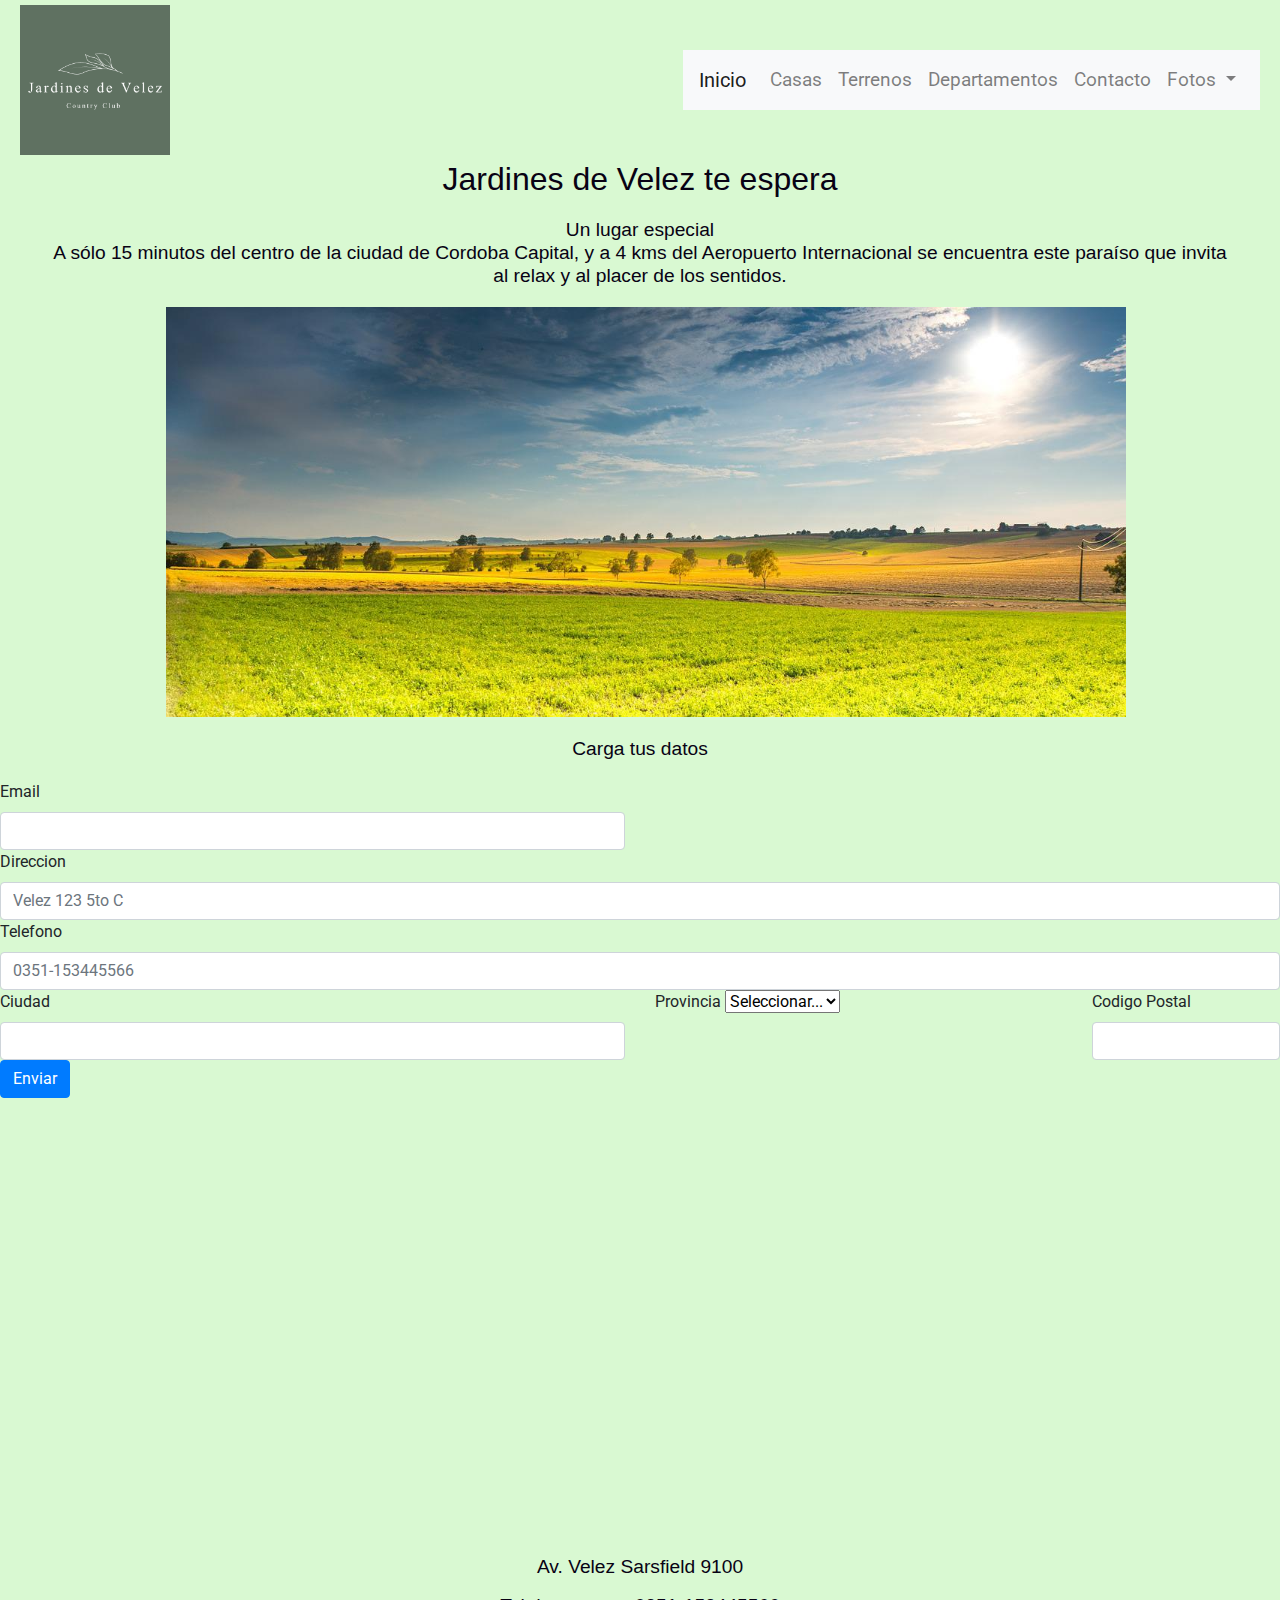
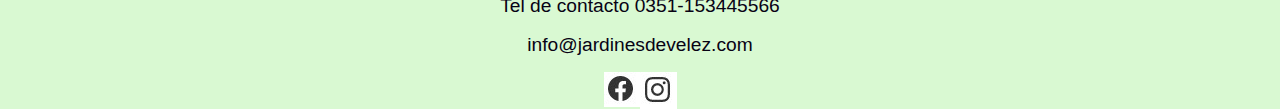
<file: index.html>
<!DOCTYPE html>
<html lang="en">
<head>
	<meta charset="UTF-8">
	<meta name="viewport" content="width=device-width, initial-scale=1.0">
	<title>Jardines de Velez</title>
	<link rel="shortcut icon" href="img/favicon.png">
	<link rel="stylesheet" href="css/style.css">
	<link href="https://fonts.googleapis.com/css2?family=Roboto:wght@300;400;500&display=swap" rel="stylesheet">
	<!-- css boostrap -->
	<link rel="stylesheet" href="https://cdn.jsdelivr.net/npm/bootstrap@4.0.0/dist/css/bootstrap.min.css" integrity="sha384-Gn5384xqQ1aoWXA+058RXPxPg6fy4IWvTNh0E263XmFcJlSAwiGgFAW/dAiS6JXm" crossorigin="anonymous">
	<!--  coloco sass -->
	<link rel="stylesheet" href="./css/style.css">
</head>
<body>
	
	<header >
		<div class="contenedor">			
			<a href="index.html">
				<img class="logo" src="img/logook.png" alt="barrio cerrado">
			</a>

			<nav class="navbar navbar-expand-lg navbar-light bg-light">
				<a class="navbar-brand" href="index.html">Inicio</a>
				<button class="navbar-toggler" type="button" data-toggle="collapse" data-target="#navbarSupportedContent" aria-controls="navbarSupportedContent" aria-expanded="false" aria-label="Toggle navigation">
				<span class="navbar-toggler-icon"></span>
				</button>
				<div class="collapse navbar-collapse" id="navbarSupportedContent">
					<ul class="navbar-nav mr-auto">
					<li class="nav-item">
					<a class="nav-link" href="views/casas.html">Casas</a>
					</li>
					<li class="nav-item">
					<a class="nav-link" href="views/terrenos.html">Terrenos</a>
					</li>
					<li class="nav-item">
					<a class="nav-link" href="views/departamentos.html">Departamentos</a>
					</li>
					<li class="nav-item">
					<a class="nav-link" href="index.html#contacto">Contacto</a>
					</li>
					<li class="nav-item dropdown">
					<a class="nav-link dropdown-toggle" href="#" id="navbarDropdown" role="button" data-toggle="dropdown" aria-haspopup="true" aria-expanded="false">
						Fotos
					</a>
				<div class="dropdown-menu" aria-labelledby="navbarDropdown">
						<a class="dropdown-item" href="#">Amenities</a>
						<a class="dropdown-item" href="#">La laguna</a>
				<div class="dropdown-divider"></div>
						<a class="dropdown-item" href="#">La gente</a>
				</div>
					</li>
					
				</ul>
				
				</div>
			</nav>
				

					<!-- <a href="index.html">Inicio</a> -->
					<!-- <a href="views/casas.html">Casas</a> -->
					<!-- <a href="views/terrenos.html">Terrenos</a> -->
					<!-- <a href="views/departamentos.html">Departamentos</a> -->
					<!-- <a href="index.html#contacto">Contacto</a> -->
				</nav>
		</div>
		<section class="sub-titulo">
		<h2 class="sub-titulo1">Jardines de Velez te espera</h2>
		<h3 class="sub-titulo2">Un lugar especial
			<p>A sólo 15 minutos del centro de la ciudad de Cordoba Capital, y a 4 kms del Aeropuerto Internacional se encuentra este paraíso que invita al relax y al placer de los sentidos.
			</p>
		</h3>
		
		</section>

	</header>

	<main class="main">
	
		<img src="./img/campo.jpg" alt="campos verdes">

	</main>


	<main class=" contacto">
		
		<form action="envio.php" id= "contacto"> <h4>Carga tus datos</h4></form>
		<form class="row g-3">
			<div class="col-md-6">
			  <label for="inputEmail4" class="form-label">Email</label>
			  <input type="email" class="form-control" id="inputEmail4">
			</div>
			
			<div class="col-12">
			  <label for="inputAddress" class="form-label">Direccion</label>
			  <input type="text" class="form-control" id="inputAddress" placeholder="Velez 123 5to C">
			</div>
			<div class="col-12">
			  <label for="telefono" class="form-label">Telefono</label>
			  <input type="text" class="form-control" id="inputAddress2" placeholder="0351-153445566">
			</div>
			<div class="col-md-6">
			  <label for="ciudad" class="form-label">Ciudad</label>
			  <input type="text" class="form-control" id="inputCity">
			</div>
			<div class="col-md-4">
			  <label for="Provincia" class="form-label">Provincia</label>
			  <select id="inputState" class="form-select">
				<option selected>Seleccionar...</option>
				<option>...</option>
			  </select>
			</div>
			<div class="col-md-2">
			  <label for="inputZip" class="form-label">Codigo Postal</label>
			  <input type="text" class="form-control" id="inputZip">
			</div>
			
			<div class="col-12">
			  <button type="submit" class="btn btn-primary">Enviar</button>
			</div>
		  </form>
		</main>
		<!-- <section> -->
			<!-- <form action="envio.php" id= "contacto"> -->
			<!-- <fieldset> -->
				<!-- <legend>Carga tus datos</legend> -->
				<!-- <label for="nombre:">Nombre:</label> -->
				<!-- <input type="text"id="nombre" placeholder="sergio heiken"> -->
				<!-- <br> -->
				<!-- <label for="email">Email:</label> -->
				<!-- <input type="text"id="email"placeholder="email@email.com"required> -->
				<!-- <br> -->
				<!-- <label for="tel de contacto">Tel. de Contacto</label> -->
				<!-- <input type="text" id="tel de contacto"> -->
			<!--  </fieldset>	 -->
			    <!-- <br> -->
			<!-- <fieldset> -->
				<!-- <legend>Info sobre:</legend> -->
				<!-- <label for="casas">Casas</label> -->
				<!-- <input type="checkbox" id="casas" value="casas" > -->
				<!-- <label for="">Terrenos</label> -->
				<!-- <input type="checkbox" id="terrenos" value="terrenos"> -->
				<!-- <label for="">Departamentos</label> -->
				<!-- <input type="checkbox" id="departamentos" value="departamentos"> -->
			<!-- </fieldset> -->
			<!-- <fieldset> -->
				<!-- <legend>Como preferis que te contactemos</legend> -->
                <!-- <label for="telefono"> Telefono </label> -->
				<!-- <input type="radio" id="telefono" value="telefono" name="telefono"> -->
				<!-- <br> -->
                <!-- <label for="whatsapp"> Whatsapp </label> -->
				<!-- <input type="radio" id="whatsapp" value="whatsapp" name="telefono"> -->
                <!-- <label for="localidad">Provincia</label> -->
				<!-- <select name="" id="Localidad"> -->
				<!-- <option value="Cordoba">Cordoba </option> -->
				<!-- <option value="Buenos Aires">Buenos Aires</option> -->
				<!-- <option value="Interior del Pais">Interior del Pais</option> -->
				<!-- </select> -->
            <!-- </fieldset> -->
            <!-- <label for="mensaje">Dejanos tu mensaje</label> -->
            <!-- <br> -->
            <!-- <textarea name="mensaje" id="" cols="30" rows="6"></textarea> -->
            <!-- <br> -->
            <!-- <input type="reset" value="Cancelar"> -->
            <!-- <input type="submit" value="Enviar"> -->
				
			<!-- </form> -->
		<!-- </section> -->
		<section>
			<iframe src="https://www.google.com/maps/embed?pb=!1m18!1m12!1m3!1d3402.3295224985345!2d-64.20777418515587!3d-31.487625106851464!2m3!1f0!2f0!3f0!3m2!1i1024!2i768!4f13.1!3m3!1m2!1s0x9432a39a3cbefa43%3A0xdc3a1615140f239d!2sAv.%20V%C3%A9lez%20Sarsfield%207000%2C%20C%C3%B3rdoba!5e0!3m2!1ses-419!2sar!4v1654581447418!5m2!1ses-419!2sar" width="100%" height="450" style="border:0;" allowfullscreen="" loading="lazy" referrerpolicy="no-referrer-when-downgrade"></iframe>
		</section>
	</main>
	
<footer class="footer">

			<h3 class="info">
			<p>Av. Velez Sarsfield 9100</p>
			<p>Tel de contacto 0351-153445566</p>
			<p>info@jardinesdevelez.com</p>
			</h3>
			
			
		<div class="redes">
			<a href="https://www.facebook.com"target="_blank">
				<img src="img/fb.jpg" alt="logo de facebook">
		</a>
		<a href="https://www.instagram.com" target="_blank">
				<img src="img/ig.jpg" alt="logo de instagram">
		</a>
		</div>
</footer>
	
</div>
<!-- js boostrap -->

<script src="https://code.jquery.com/jquery-3.2.1.slim.min.js" integrity="sha384-KJ3o2DKtIkvYIK3UENzmM7KCkRr/rE9/Qpg6aAZGJwFDMVNA/GpGFF93hXpG5KkN" crossorigin="anonymous"></script>
<script src="https://cdn.jsdelivr.net/npm/popper.js@1.12.9/dist/umd/popper.min.js" integrity="sha384-ApNbgh9B+Y1QKtv3Rn7W3mgPxhU9K/ScQsAP7hUibX39j7fakFPskvXusvfa0b4Q" crossorigin="anonymous"></script>
<script src="https://cdn.jsdelivr.net/npm/bootstrap@4.0.0/dist/js/bootstrap.min.js" integrity="sha384-JZR6Spejh4U02d8jOt6vLEHfe/JQGiRRSQQxSfFWpi1MquVdAyjUar5+76PVCmYl" crossorigin="anonymous"></script>
</body>
</html>
</file>
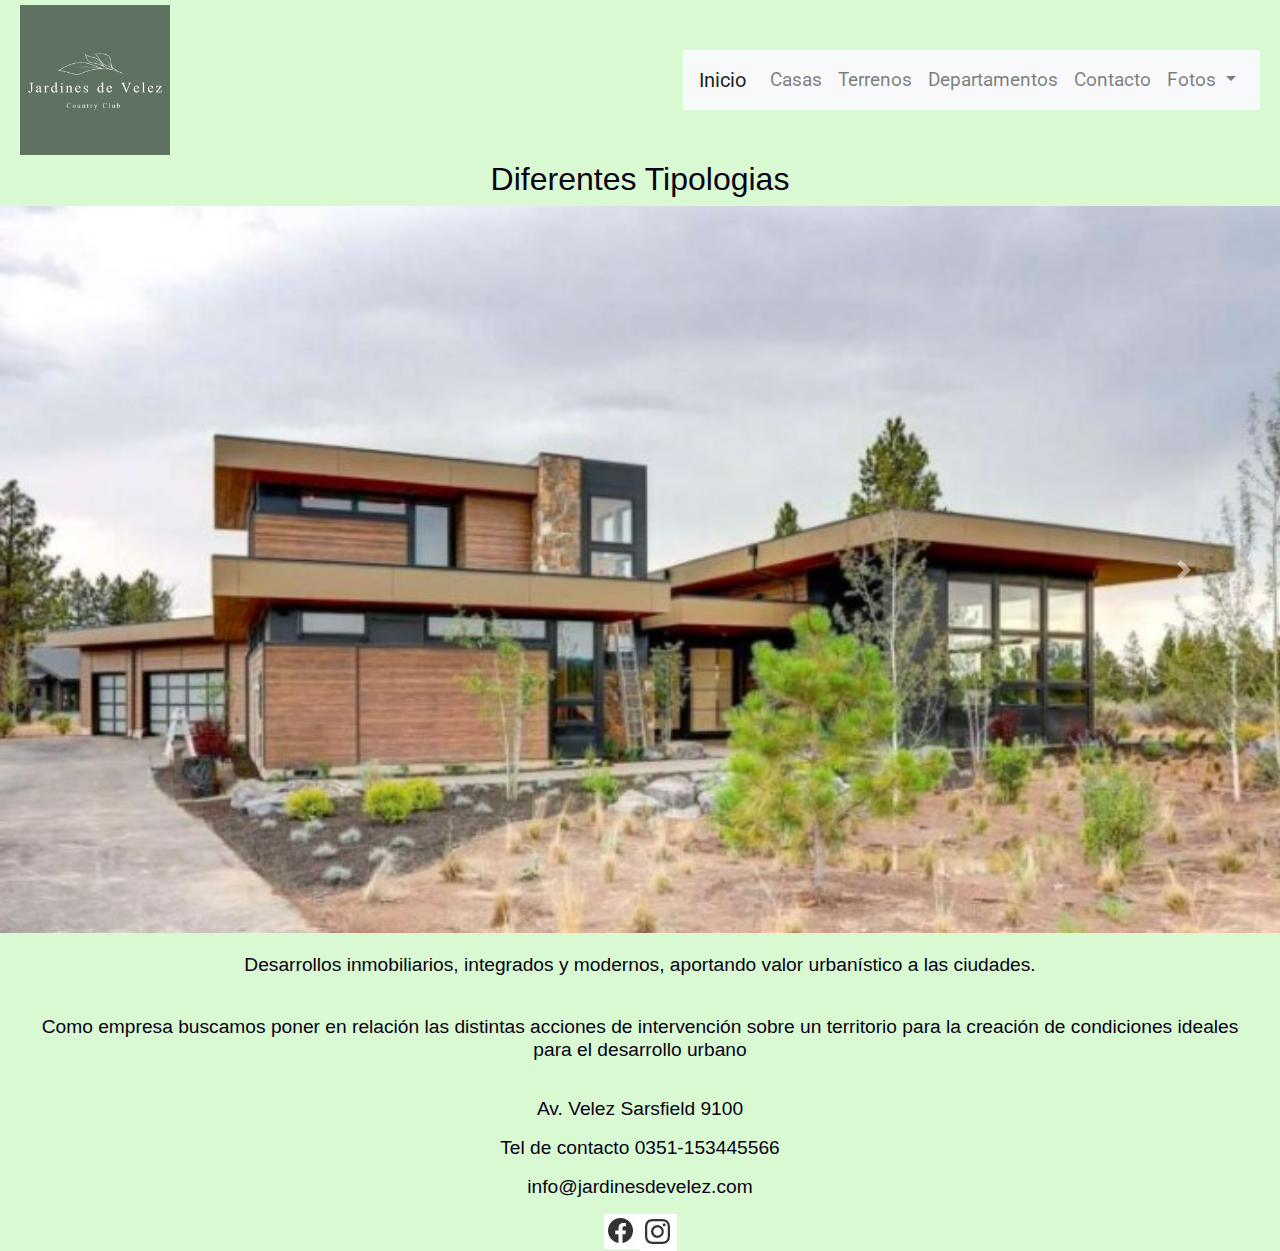
<file: views/casas.html>
<!DOCTYPE html>
<html lang="en">
<head>
	<meta charset="UTF-8">
	<meta name="viewport" content="width=device-width, initial-scale=1.0">
	<title>Jardines de Velez</title>
	<link rel="stylesheet" href="../css/style.css">
	<link rel="shortcut icon" href="../img/favicon.png">
	<link href="https://fonts.googleapis.com/css2?family=Roboto:wght@300;400;500&display=swap" rel="stylesheet">
	<!-- css boostrap -->
	<link rel="stylesheet" href="https://cdn.jsdelivr.net/npm/bootstrap@4.0.0/dist/css/bootstrap.min.css" integrity="sha384-Gn5384xqQ1aoWXA+058RXPxPg6fy4IWvTNh0E263XmFcJlSAwiGgFAW/dAiS6JXm" crossorigin="anonymous">
	<!-- coloco sass -->
	<link rel="stylesheet" href="../css/style.css">
</head>
<body>
	<header>
		<div class="contenedor">			
			<a href="../index.html">
				<img class="logo" src="../img/logook.png" alt="barrio cerrado">
			</a>
			<nav class="navbar navbar-expand-lg navbar-light bg-light">
				<a class="navbar-brand" href="../index.html">Inicio</a>
				<button class="navbar-toggler" type="button" data-toggle="collapse" data-target="#navbarSupportedContent" aria-controls="navbarSupportedContent" aria-expanded="false" aria-label="Toggle navigation">
				<span class="navbar-toggler-icon"></span>
				</button>
				<div class="collapse navbar-collapse" id="navbarSupportedContent">
					<ul class="navbar-nav mr-auto">
					<li class="nav-item">
					<a class="nav-link" href="../views/casas.html">Casas</a>
					</li>
					<li class="nav-item">
					<a class="nav-link" href="../views/terrenos.html">Terrenos</a>
					</li>
					<li class="nav-item">
					<a class="nav-link" href="../views/departamentos.html">Departamentos</a>
					</li>
					<li class="nav-item">
					<a class="nav-link" href="../index.html#contacto">Contacto</a>
					</li>
					<li class="nav-item dropdown">
					<a class="nav-link dropdown-toggle" href="#" id="navbarDropdown" role="button" data-toggle="dropdown" aria-haspopup="true" aria-expanded="false">
						Fotos
					</a>
				<div class="dropdown-menu" aria-labelledby="navbarDropdown">
						<a class="dropdown-item" href="#">Amenities</a>
						<a class="dropdown-item" href="#">La laguna</a>
					<div class="dropdown-divider"></div>
						<a class="dropdown-item" href="#">La gente</a>
				</div>
					</li>
					
				</ul>
				
				</div>
			</nav>
			<!-- <nav> -->
				<!-- <a href="../index.html">Inicio</a> -->
				<!-- <a href="../views/casas.html">Casas</a> -->
				<!-- <a href="../views/terrenos.html">Terrenos</a> -->
				<!-- <a href="../views/departamentos.html">Departamentos</a> -->
				<!-- <a href="../index.html#contacto">Contacto</a> -->
			<!-- </nav> -->
		</div>
	</header>
	<main>
			<h2 class="sub-titulo1">Diferentes Tipologias</h2>
			<!-- inicia carrusel -->

			<div id="carouselExampleControls" class="carousel slide" data-ride="carousel">
			<div class="carousel-inner">
			<div class="carousel-item active">
				<img class="d-block w-100" src="../img/casa3.jpg" alt="First slide">
			</div>
			<div class="carousel-item">
				<img class="d-block w-100" src="../img/living2.jpg" alt="Second slide">
			</div>
			<div class="carousel-item">
				<img class="d-block w-100" src="../img/casa4.jpg" alt="Third slide">
			</div>
			<div class="carousel-item">
				<img class="d-block w-100" src="../img/living3.jpg" alt="Third slide">
			</div>
			</div>
			<a class="carousel-control-prev" href="#carouselExampleControls" role="button" data-slide="prev">
				<span class="carousel-control-prev-icon" aria-hidden="true"></span>
				<span class="sr-only">Anterior</span>
			</a>
			<a class="carousel-control-next" href="#carouselExampleControls" role="button" data-slide="next">
				<span class="carousel-control-next-icon" aria-hidden="true"></span>
				<span class="sr-only">Proximo</span>
				</a>
			</div>
			<!-- termina carrusel -->
			  
			
		<!-- <div class="section"> -->
			<!-- <div class="box"> -->
				<!-- <img src="../img/casa4.jpg" alt=""> -->
				<!-- <div class="hover"> -->
					<!-- <h6>Jardines</h6> -->
				<!-- </div> -->
			<!-- </div> -->
			<!-- <div class="box"> -->
				<!-- <img src="../img/living2.jpg" alt=""> -->
				<!-- <div class="hover"> -->
					<!-- <h6>De</h6> -->
				<!-- </div> -->
			<!-- </div> -->
			<!-- <div class="box"> -->
				<!-- <img src="../img/casa3.jpg" alt=""> -->
				<!-- <div class="hover"> -->
					<!-- <h6>Velez</h6> -->
				<!-- </div> -->
			<!-- </div> -->
		<!-- </div> -->
		<h4 class="sub-titulo">
			<p>Desarrollos inmobiliarios, integrados y modernos, aportando valor urbanístico a las ciudades.</p>
			<br>
			<p>Como empresa buscamos poner en relación las distintas acciones de intervención sobre un territorio para la creación de condiciones ideales para el desarrollo urbano</p>
  		</h4>
		
	</main>
		
		
		<footer class="footer">

		
		<h3 class="info">
		<p>Av. Velez Sarsfield 9100</p>
		<p>Tel de contacto 0351-153445566</p>
		<p>info@jardinesdevelez.com</p>
		</h3>
		
		
	<div class="redes">
		<a href="https://www.facebook.com"target="_blank">
			<img src="../img/fb.jpg" alt="logo de facebook">
	</a>
	<a href="https://www.instagram.com" target="_blank">
			<img src="../img/ig.jpg" alt="logo de instagram">
	</a>
	</div>

</footer>
</div>
<script src="https://code.jquery.com/jquery-3.2.1.slim.min.js" integrity="sha384-KJ3o2DKtIkvYIK3UENzmM7KCkRr/rE9/Qpg6aAZGJwFDMVNA/GpGFF93hXpG5KkN" crossorigin="anonymous"></script>
<script src="https://cdn.jsdelivr.net/npm/popper.js@1.12.9/dist/umd/popper.min.js" integrity="sha384-ApNbgh9B+Y1QKtv3Rn7W3mgPxhU9K/ScQsAP7hUibX39j7fakFPskvXusvfa0b4Q" crossorigin="anonymous"></script>
<script src="https://cdn.jsdelivr.net/npm/bootstrap@4.0.0/dist/js/bootstrap.min.js" integrity="sha384-JZR6Spejh4U02d8jOt6vLEHfe/JQGiRRSQQxSfFWpi1MquVdAyjUar5+76PVCmYl" crossorigin="anonymous"></script>
</body>
</html>
</file>
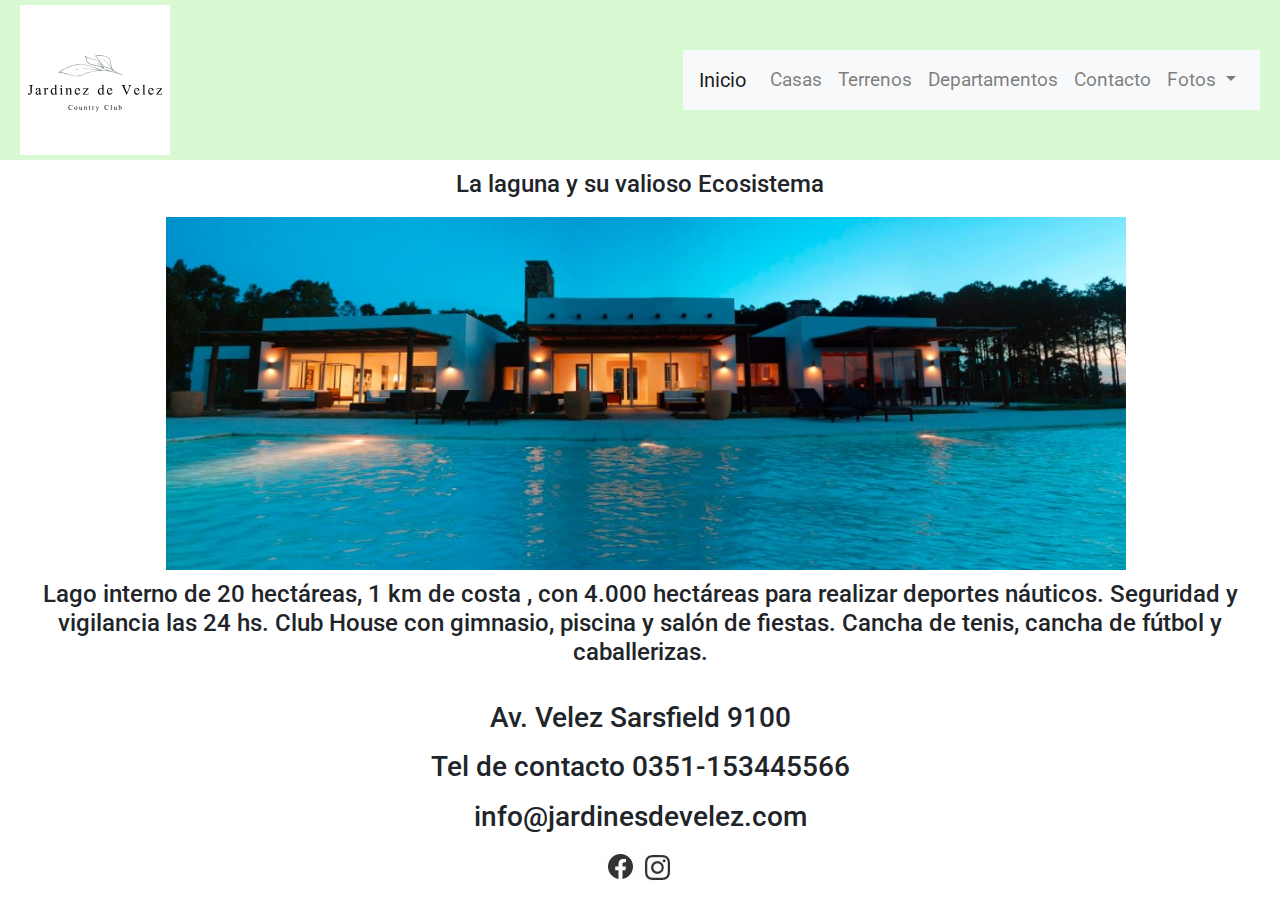
<file: views/departamentos.html>
<!DOCTYPE html>
<html lang="en">
<head>
	<meta charset="UTF-8">
	<meta name="viewport" content="width=device-width, initial-scale=1.0">
	<title>Jardines de Velez</title>
	<link rel="stylesheet" href="../css/style.css">
	<link rel="shortcut icon" href="../img/favicon.png">
	<link href="https://fonts.googleapis.com/css2?family=Roboto:wght@300;400;500&display=swap" rel="stylesheet">
	<!-- css boostrap -->
	<link rel="stylesheet" href="https://cdn.jsdelivr.net/npm/bootstrap@4.0.0/dist/css/bootstrap.min.css" integrity="sha384-Gn5384xqQ1aoWXA+058RXPxPg6fy4IWvTNh0E263XmFcJlSAwiGgFAW/dAiS6JXm" crossorigin="anonymous">

</head>
<body>
	<header>
		<div class="contenedor">			
			<a href="../index.html">
				<img class="logo" src="../img/logo.svg" alt="barrio cerrado">
			</a><nav class="navbar navbar-expand-lg navbar-light bg-light">
				<a class="navbar-brand" href="../index.html">Inicio</a>
				<button class="navbar-toggler" type="button" data-toggle="collapse" data-target="#navbarSupportedContent" aria-controls="navbarSupportedContent" aria-expanded="false" aria-label="Toggle navigation">
				<span class="navbar-toggler-icon"></span>
				</button>
				<div class="collapse navbar-collapse" id="navbarSupportedContent">
					<ul class="navbar-nav mr-auto">
					<li class="nav-item">
					<a class="nav-link" href="../views/casas.html">Casas</a>
					</li>
					<li class="nav-item">
					<a class="nav-link" href="../views/terrenos.html">Terrenos</a>
					</li>
					<li class="nav-item">
					<a class="nav-link" href="../views/departamentos.html">Departamentos</a>
					</li>
					<li class="nav-item">
					<a class="nav-link" href="../index.html#contacto">Contacto</a>
					</li>
					<li class="nav-item dropdown">
					<a class="nav-link dropdown-toggle" href="#" id="navbarDropdown" role="button" data-toggle="dropdown" aria-haspopup="true" aria-expanded="false">
						Fotos
					</a>
				<div class="dropdown-menu" aria-labelledby="navbarDropdown">
						<a class="dropdown-item" href="#">Amenities</a>
						<a class="dropdown-item" href="#">La laguna</a>
				<div class="dropdown-divider"></div>
						<a class="dropdown-item" href="#">La gente</a>
				</div>
					</li>
					
				</ul>
				
				</div>
			</nav>


				<!-- <nav> -->
					<!-- <a href="../index.html">Inicio</a> -->
					<!-- <a href="../views/casas.html">Casas</a> -->
					<!-- <a href="../views/terrenos.html">Terrenos</a> -->
					<!-- <a href="../views/departamentos.html">Departamentos</a> -->
					<!-- <a href="../index.html#contacto">Contacto</a> -->
				<!-- </nav> -->
		</div>

	</header>
	<main class="main">
		

		<h4 class="sub-titulo3">La laguna y su valioso Ecosistema</h4>
		<div class="laguna">
			<img src="../img/casas2.jpg" alt="departamentos y laguna">
		</div>
		
				
			<h4 class="sub-titulo4">
  				<p>Lago interno de 20 hectáreas, 1 km de costa , 
				con 4.000 hectáreas para realizar deportes náuticos. 
				Seguridad y vigilancia las 24 hs. Club House con gimnasio, piscina y salón de fiestas. Cancha de tenis, cancha de fútbol y caballerizas.</p>
			</h4>

		

	</main>
	
<footer class="footer">

			<h3 class="info">
					<p>Av. Velez Sarsfield 9100</p>
					<p>Tel de contacto 0351-153445566</p>
					<p>info@jardinesdevelez.com</p>
			</h3>
			
			
		<div class="redes">
			<a href="https://www.facebook.com"target="_blank">
				<img src="../img/fb.jpg" alt="logo de facebook">
		</a>
		<a href="https://www.instagram.com" target="_blank">
				<img src="../img/ig.jpg" alt="logo de instagram">
		</a>
		</div>
</footer>
</div>
<script src="https://code.jquery.com/jquery-3.2.1.slim.min.js" integrity="sha384-KJ3o2DKtIkvYIK3UENzmM7KCkRr/rE9/Qpg6aAZGJwFDMVNA/GpGFF93hXpG5KkN" crossorigin="anonymous"></script>
<script src="https://cdn.jsdelivr.net/npm/popper.js@1.12.9/dist/umd/popper.min.js" integrity="sha384-ApNbgh9B+Y1QKtv3Rn7W3mgPxhU9K/ScQsAP7hUibX39j7fakFPskvXusvfa0b4Q" crossorigin="anonymous"></script>
<script src="https://cdn.jsdelivr.net/npm/bootstrap@4.0.0/dist/js/bootstrap.min.js" integrity="sha384-JZR6Spejh4U02d8jOt6vLEHfe/JQGiRRSQQxSfFWpi1MquVdAyjUar5+76PVCmYl" crossorigin="anonymous"></script>
</body>
</html>
</file>
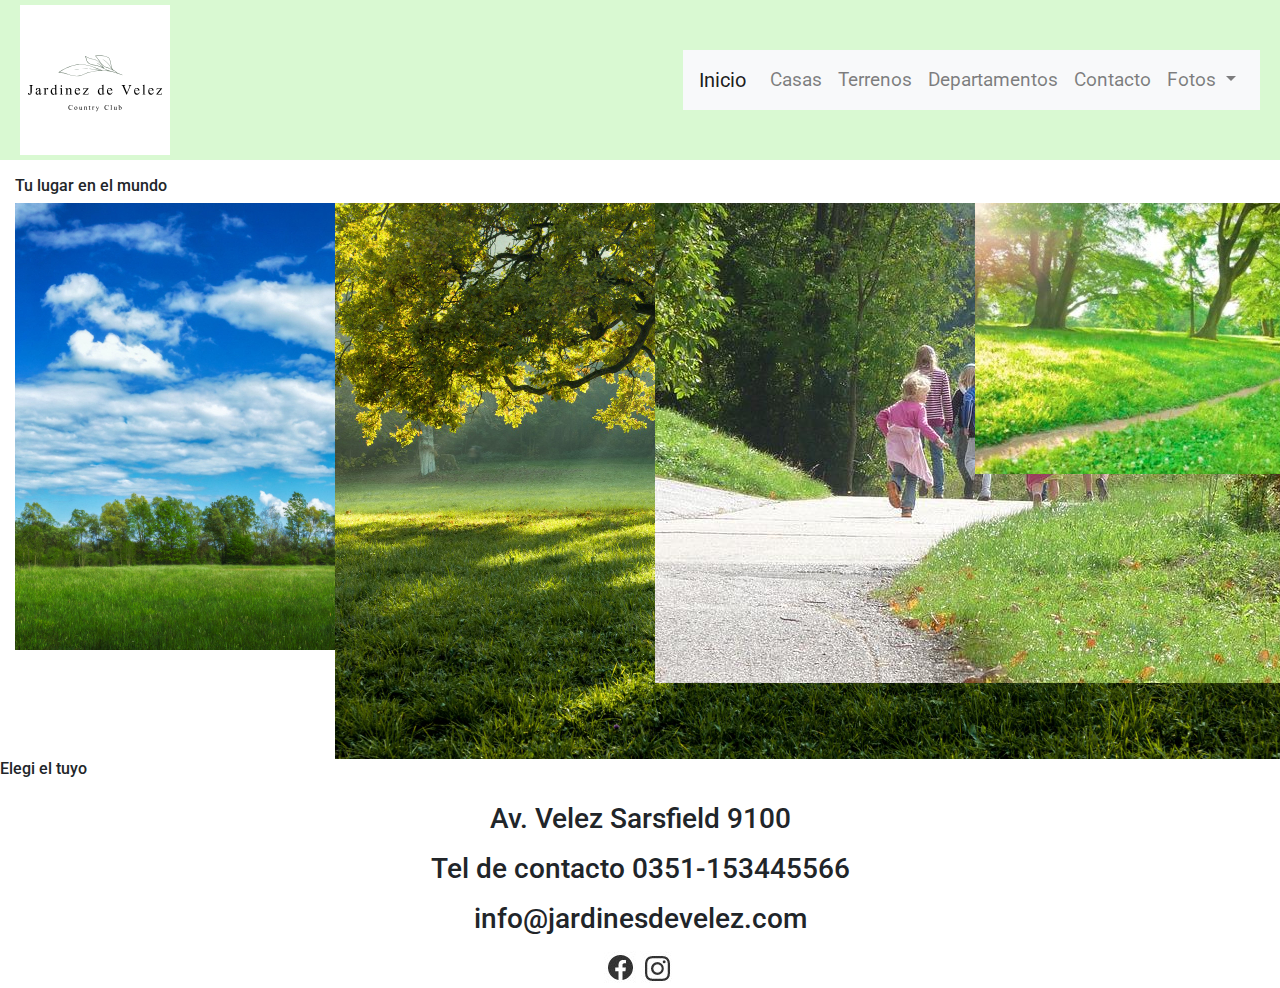
<file: views/terrenos.html>
<!DOCTYPE html>
<html lang="en">
<head>
	<meta charset="UTF-8">
	<meta name="viewport" content="width=device-width, initial-scale=1.0">
	<title>Jardines de Velez</title>
	<link rel="stylesheet" href="../css/style.css">
	<link rel="shortcut icon" href="../img/favicon.png">
	<link href="https://fonts.googleapis.com/css2?family=Roboto:wght@300;400;500&display=swap" rel="stylesheet">
	<!-- css boostrap -->
	<link rel="stylesheet" href="https://cdn.jsdelivr.net/npm/bootstrap@4.0.0/dist/css/bootstrap.min.css" integrity="sha384-Gn5384xqQ1aoWXA+058RXPxPg6fy4IWvTNh0E263XmFcJlSAwiGgFAW/dAiS6JXm" crossorigin="anonymous">

</head>
<body>
	<header>
		<div class="contenedor">			
			<a href="../index.html">
				<img class="logo" src="../img/logo.svg" alt="barrio cerrado">
			</a>
			<nav class="navbar navbar-expand-lg navbar-light bg-light">
				<a class="navbar-brand" href="../index.html">Inicio</a>
				<button class="navbar-toggler" type="button" data-toggle="collapse" data-target="#navbarSupportedContent" aria-controls="navbarSupportedContent" aria-expanded="false" aria-label="Toggle navigation">
				<span class="navbar-toggler-icon"></span>
				</button>
				<div class="collapse navbar-collapse" id="navbarSupportedContent">
					<ul class="navbar-nav mr-auto">
					<li class="nav-item">
					<a class="nav-link" href="../views/casas.html">Casas</a>
					</li>
					<li class="nav-item">
					<a class="nav-link" href="../views/terrenos.html">Terrenos</a>
					</li>
					<li class="nav-item">
					<a class="nav-link" href="../views/departamentos.html">Departamentos</a>
					</li>
					<li class="nav-item">
					<a class="nav-link" href="../index.html#contacto">Contacto</a>
					</li>
					<li class="nav-item dropdown">
					<a class="nav-link dropdown-toggle" href="#" id="navbarDropdown" role="button" data-toggle="dropdown" aria-haspopup="true" aria-expanded="false">
						Fotos
					</a>
				<div class="dropdown-menu" aria-labelledby="navbarDropdown">
						<a class="dropdown-item" href="#">Amenities</a>
						<a class="dropdown-item" href="#">La laguna</a>
					<div class="dropdown-divider"></div>
						<a class="dropdown-item" href="#">La gente</a>
				</div>
					</li>
					
				</ul>
				
				</div>
			</nav>
			

				<!-- <nav> -->
					<!-- <a href="../index.html">Inicio</a> -->
					<!-- <a href="../views/casas.html">Casas</a> -->
	   				<!-- <a href="../views/terrenos.html">Terrenos</a> -->
					<!-- <a href="../views/departamentos.html">Departamentos</a> -->
					<!-- <a href="../index.html#contacto">Contacto</a> -->
				<!-- </nav> -->
		</div>
				
		</div>
	</header>
	<main >
		<section class="py-3">
			<div class="container-fluid">
		<h6 class="sub-titulo1">Tu lugar en el mundo</h6>
		<div class="row">
			<article class="col-sm-12 col-md-6 col-lg-3">
				<img src="../img/verde1.jpg" alt="" class="w1-100 d-block">
			</article>
			<!-- termina card 1 -->
				
			<article class="col-sm-12 col-md-6 col-lg-3">
				<img src="../img/verde2.jpg" alt="" class="w1-100 d-block">
			</article>
			<!-- termina card 2 -->
				
			<article class="col-sm-12 col-md-6 col-lg-3">
				<img src="../img/verde9.jpg" alt="" class="w1-100 d-block">
			</article>
			<!-- termina card 3 -->
				
			<article class="col-sm-12 col-md-6 col-lg-3">
				<img src="../img/verde7.jpg" alt="" class="w1-100 d-block">
			</article>
			
			</div>
			
		
		<!-- <div class="terrenos"> -->
			
			<!-- <div class="verde verde-1"></div> -->
			<!-- <div class="verde verde-2"></div> -->
			<!-- <div class="verde verde-3"></div> -->
			<!-- <div class="verde verde-4"></div> -->
			<!-- <div class="verde verde-5"></div> -->
			<!-- <div class="verde verde-6"></div> -->
			<!-- <div class="verde verde-7"></div> -->
			<!-- <div class="verde verde-8"></div> -->
			<!-- <div class="verde verde-9"></div> -->

		</div>
		
		<h6 class="sub-titulo1">Elegi el tuyo</h6>
	</section>
</main>


<footer class="footer">
			
			<h3 class="info">
				<p>Av. Velez Sarsfield 9100</p>
				<p>Tel de contacto 0351-153445566</p>
				<p>info@jardinesdevelez.com</p>
			</h3>
			
			
		<div class="redes">
			<a href="https://www.facebook.com"target="_blank">
				<img src="../img/fb.jpg" alt="logo de facebook">
		</a>
		<a href="https://www.instagram.com" target="_blank">
				<img src="../img/ig.jpg" alt="logo de instagram">
		</a>
		</div>
</footer>
</div>
<script src="https://code.jquery.com/jquery-3.2.1.slim.min.js" integrity="sha384-KJ3o2DKtIkvYIK3UENzmM7KCkRr/rE9/Qpg6aAZGJwFDMVNA/GpGFF93hXpG5KkN" crossorigin="anonymous"></script>
<script src="https://cdn.jsdelivr.net/npm/popper.js@1.12.9/dist/umd/popper.min.js" integrity="sha384-ApNbgh9B+Y1QKtv3Rn7W3mgPxhU9K/ScQsAP7hUibX39j7fakFPskvXusvfa0b4Q" crossorigin="anonymous"></script>
<script src="https://cdn.jsdelivr.net/npm/bootstrap@4.0.0/dist/js/bootstrap.min.js" integrity="sha384-JZR6Spejh4U02d8jOt6vLEHfe/JQGiRRSQQxSfFWpi1MquVdAyjUar5+76PVCmYl" crossorigin="anonymous"></script>
</body>
</html>
</file>
<file: css/style.css>
@import url("https://fonts.googleapis.com/css2?family=Roboto:wght@300;400&display=swap");
.contenedor {
  background-color: #D9F9D2;
  padding: 5px 20px;
  display: flex;
  justify-content: space-between;
  align-items: center;
}

.contenedor img {
  width: 150px;
}

.contenedor ul {
  display: flex;
}

.contenedor ul li {
  list-style: none;
}

.contenedor ul li a {
  font-family: "Roboto", sans-serif;
  font-size: 1.2em;
  color: #080214;
}

.contenedor ul li a:hover {
  color: #D3EB80;
}

* {
  margin: 0;
  padding: 0;
}

body {
  background-color: #D9F9D2;
}

h2,
h3,
h4 {
  font-family: "Nunito", sans-serif;
  color: #080214;
}

h2 {
  font-size: 2em;
  text-align: center;
}

h3 {
  font-size: 1.2em;
  text-align: center;
}

h4 {
  font-size: 1.2em;
  text-align: center;
  margin: 10px 20px;
  padding: 10px;
}

.redes {
  display: flex;
  justify-content: center;
  text-align: center;
}

.sub-titulo2 {
  margin: 20px 50px;
}

.main img {
  width: 75%;
  height: 75%;
  margin-left: 13%;
} /*# sourceMappingURL=style.css.map */

/*# sourceMappingURL=style.css.map */
</file>
